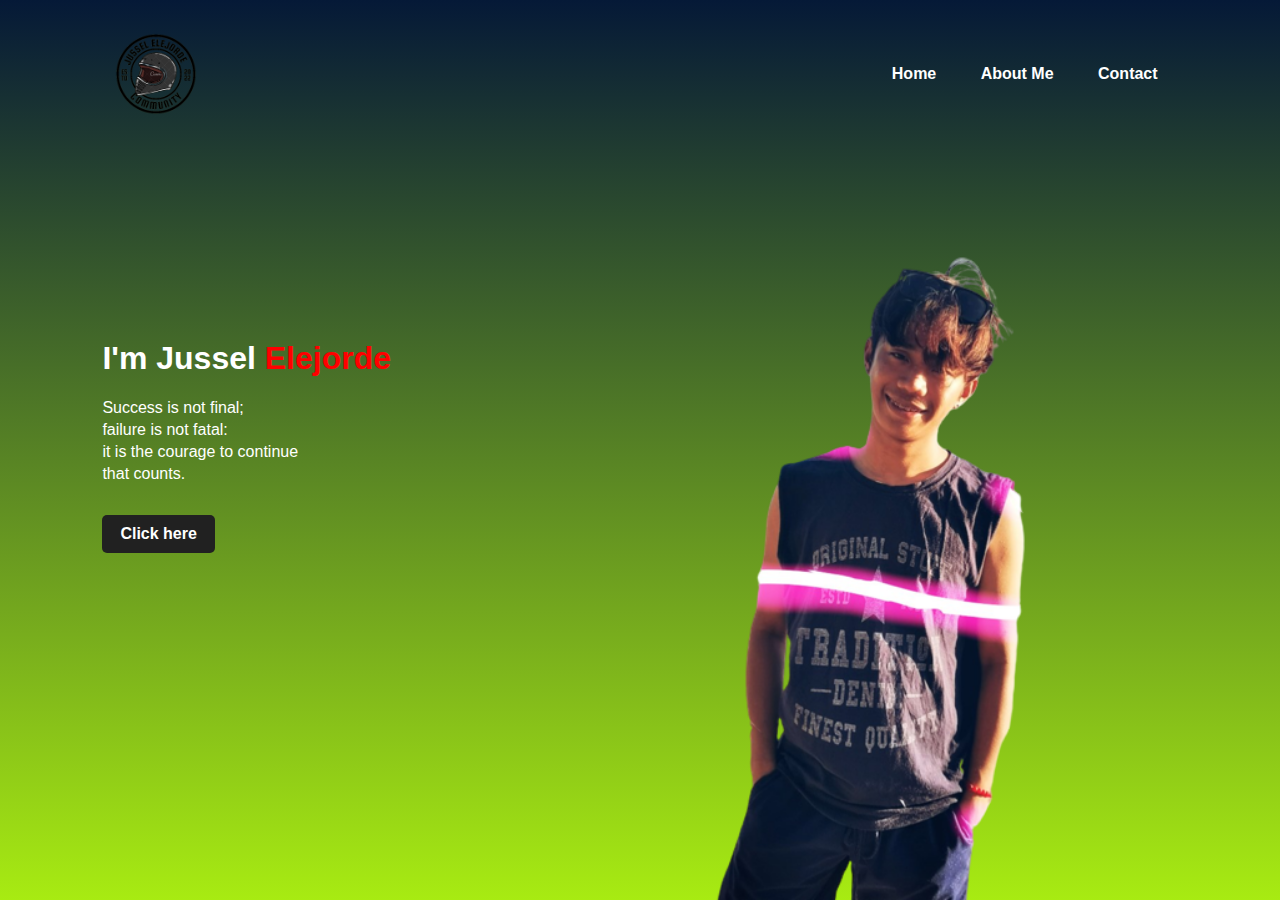
<file: index.html>
<!DOCTYPE html>
<html lang="en">
<head>
     <meta charset="UTF-8">
     <meta http-equiv="X-UA-Compatible" content="IE=edge">
     <meta name="viewport" content="width=device-width, initial-scale=1.0">
     <title> Personal Website</title>
     <link rel="stylesheet" href="Untitled-1.css">
</head>

<body>
   <div class="hero">
    <nav>
        <img src="JUssel_elejorde-removebg-preview.png" class="logo">
         <ul>
            <li><a href="#">Home</a></li>
            <li><a href="second.html">About Me</a></li>
            <li><a href="https://www.facebook.com/justellmee">Contact</a></li>
         </ul>
    </nav>

    <div class="detel">
        <h1> I'm Jussel <span>Elejorde</span></h1>
        <p>Success is not final;
            <br>failure is not fatal:
            <br>it is the courage  to continue
            <br>that counts.

        </p>
        <a href="#">Click here</a>
    
    </div>

    <div class="images">
        <img src="308925772_506207057573070_2883820945693614010_n-removebg-preview.png" class="boy">
    </div>
   </div>



</body>


</Html>
</file>
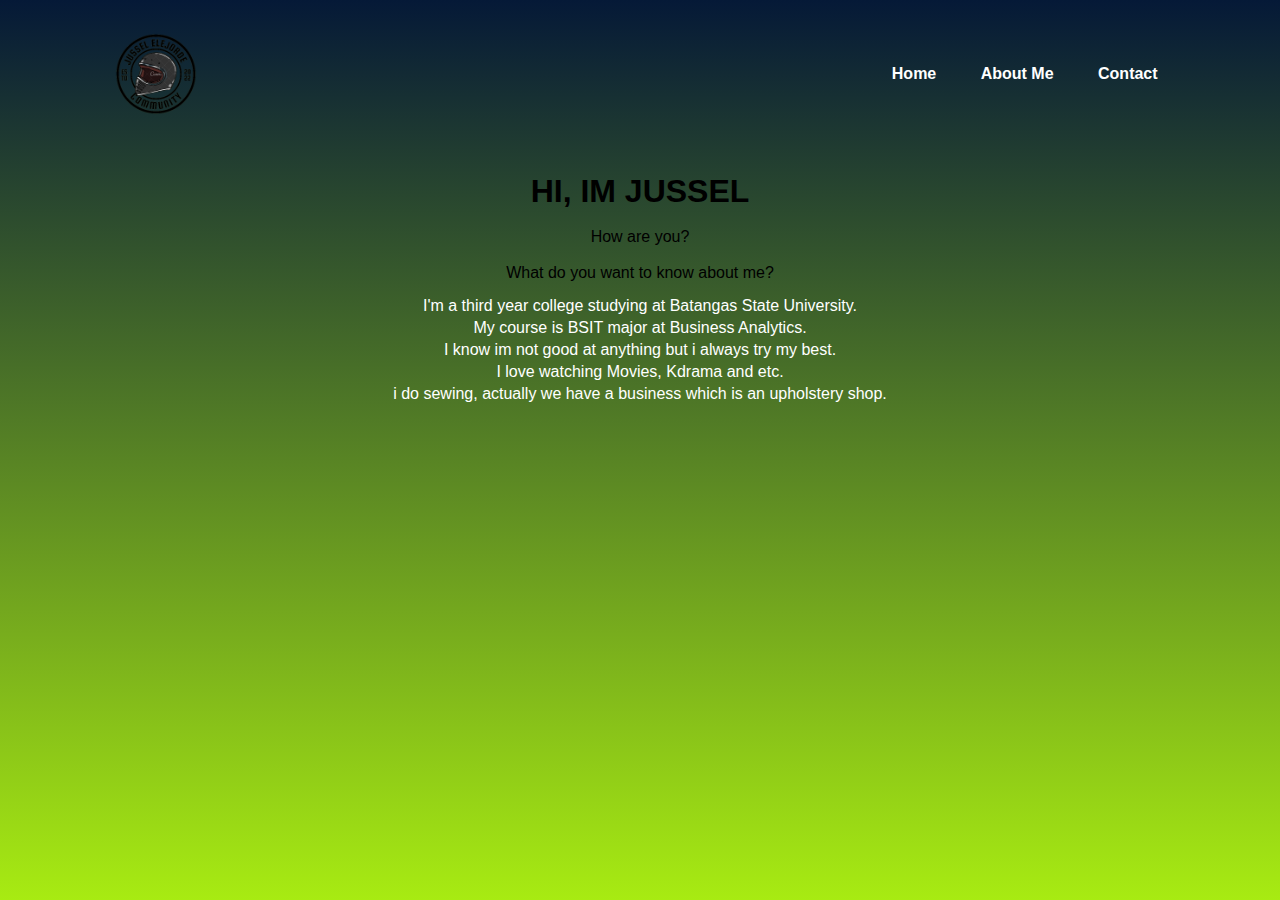
<file: second.html>
<!DOCTYPE html>
<html lang="en">
<head>
     <meta charset="UTF-8">
     <meta http-equiv="X-UA-Compatible" content="IE=edge">
     <meta name="viewport" content="width=device-width, initial-scale=1.0">
     <title> Personal Website</title>
     <link rel="stylesheet" href="Untitled-1.css">
</head>

<body>
   <div class="hero">
    <nav>
        <img src="JUssel_elejorde-removebg-preview.png" class="logo">
         <ul>
            <li><a href="index.html">Home</a></li>
            <li><a href="#">About Me</a></li>
            <li><a href="https://www.facebook.com/justellmee">Contact</a></li>
         </ul>
    </nav>

    <div class="about">
        <H1 class="jussel">HI, IM JUSSEL
        </H1>
        <br>How are you?</br>
        <br>What do you want to know about me?</br>
        <p class="like"> I'm a third year college studying at Batangas State University. </p>
        <p>My course is BSIT major at Business Analytics.</p>
        <p>I know im not good at anything but i always try my best.</p>
        <P>I love watching Movies, Kdrama and etc.</P>
        <p>i do sewing, actually we have a business which is an upholstery shop.</p>
    
    </div>

  
   </div>



</body>


</Html>
</file>
<file: Untitled-1.css>
*{

    margin: 0;
    padding: 0;
    font-family: sans-serif;
}

.hero{
    position: absolute;
    width: 100%;
    height: 100vh;
    background-image: linear-gradient(#051937, #a8eb12) ;
}

nav{
    display: flex;
    width: 84%;
    margin: auto;
    padding: 20px 0;
    align-items: center;
    justify-content: space-between;
}

.logo{
    width: 10%;
}

nav ul li{
    display: inline-block;
    list-style: none;
    margin: 10px 20px;
}

nav ul li a{
 text-decoration: none;
 color: white;
 font-weight: bold;
}

nav ul li a:hover{
    color: red;
}

.detel{
    margin-left: 8%;
    margin-top: 15%;

}



.detel h1{
    font size: 50px;
    color: #ffff;
    margin-bottom: 20px;
}

.detel span{
    color: red;
}

.detel p{
    color: rgb(255, 255, 255);
    line-height: 22px;
}

.detel a{
    background: #212121;
    padding: 10px 18px;
    text-decoration: none;
    font-weight: bolder;
    color: #fff;
    display: inline-block;
    margin: 30px 0;
    border-radius: 5px;
}

.images{
    width: 45%;
    height: 80%;
    position: absolute;
    bottom: 0;
    right: 100px;
}
.images img{
    height: 100%;
    position: absolute;
    left: 50%;
    bottom: 0%;
    transform: translateX(-50%);
    transition: botoom 1s, left 1s;

}
.image:hover .shape{
    bottom: 40px;
}


.shape{
    width: 50%;
    height: auto;
}


.about{
    text-align: center;
}

.like{
    padding-top: 1%;
}

.jussel{
    padding-top: 2%;
    font-weight: bold;
}

.about p{
    color: rgb(255, 255, 255);
    line-height: 22px;
}
</file>
